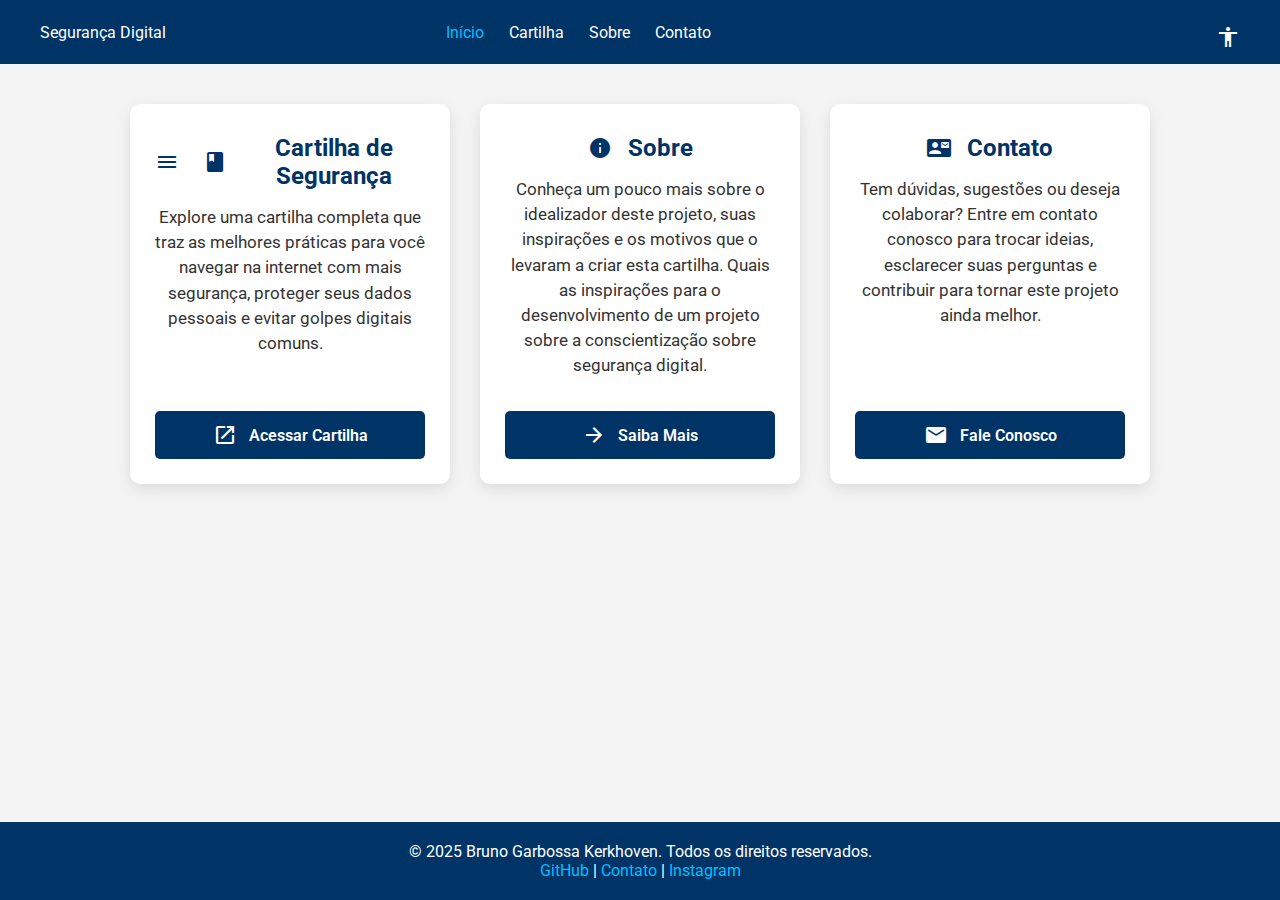
<file: index.html>
<!DOCTYPE html>
<html lang="pt-BR">
<head>
  <meta charset="UTF-8" />
  <meta name="viewport" content="width=device-width, initial-scale=1" />
  <title>Segurança Digital - Página Inicial</title>
  
  <link href="https://fonts.googleapis.com/css2?family=Roboto&display=swap" rel="stylesheet">
  <link href="https://fonts.googleapis.com/icon?family=Material+Icons" rel="stylesheet">
  <link rel="stylesheet" href="css/main.css">
  <link rel="shortcut icon" href="../img/th (1).jpeg" type="image/x-icon">
</head>

<body>

  <!-- Cabeçalho / Menu -->
  <header>
    <nav class="menu">
      <div class="logo">Segurança Digital</div>
      <ul>
        <li><a href="index.html" class="active">Início</a></li>
        <li><a href="./html/main.html">Cartilha</a></li>
        <li><a href="./html/sobre.html">Sobre</a></li>
        <li><a href="./html/contato.html">Contato</a></li>
      </ul>

      <div class="controls">
        <button id="theme-toggle" aria-label="Alternar tema" class="material-icons">dark_mode</button>
        <button id="accessibility-toggle" aria-label="Aumentar fonte" class="material-icons">accessibility</button>
      </div>
    </nav>
  </header>

  <!-- Conteúdo principal -->
  <main>
    <section class="cards-container">
      <!-- Card Cartilha -->
      <div class="card">
        <h2><span class="material-icons" style="vertical-align: middle; margin-right: 8px;">menu_book</span>Cartilha de Segurança</h2>
        <p>Explore uma cartilha completa que traz as melhores práticas para você navegar na internet com mais segurança, proteger seus dados pessoais e evitar golpes digitais comuns.</p>
        <a href="./html/index.html" class="btn"><span class="material-icons" style="vertical-align: middle; margin-right: 6px;">open_in_new</span>Acessar Cartilha</a>
      </div>

      <!-- Card Sobre -->
      <div class="card">
        <h2><span class="material-icons" style="vertical-align: middle; margin-right: 8px;">info</span>Sobre</h2>
        <p>Conheça um pouco mais sobre o idealizador deste projeto, suas inspirações e os motivos que o levaram a criar esta cartilha.
        Quais as inspirações para o desenvolvimento de um projeto sobre a conscientização sobre segurança digital.</p>
        <a href="./html/sobre.html" class="btn"><span class="material-icons" style="vertical-align: middle; margin-right: 6px;">arrow_forward</span>Saiba Mais</a>
      </div>

      <!-- Card Contato -->
      <div class="card">
        <h2><span class="material-icons" style="vertical-align: middle; margin-right: 8px;">contact_mail</span>Contato</h2>
        <p>Tem dúvidas, sugestões ou deseja colaborar? Entre em contato conosco para trocar ideias, esclarecer suas perguntas e contribuir para tornar este projeto ainda melhor.</p>
        <a href="./html/contato.html" class="btn"><span class="material-icons" style="vertical-align: middle; margin-right: 6px;">email</span>Fale Conosco</a>
      </div>
    </section>
  </main>

  <!-- Rodapé -->
  <footer>
    <p>© 2025 Bruno Garbossa Kerkhoven. Todos os direitos reservados.</p>
    <p>
      <a href="https://github.com/Bruno-GK/trabalhoUpfDevWeb" target="_blank">GitHub</a> |
      <a href="/html/contato.html">Contato</a> |
      <a href="https://www.instagram.com/bruno_gk_/" target="_blank">Instagram</a>
    </p>
  </footer>

  <!-- JavaScript -->
  <script src="js/main.js"></script>
</body>
</html>
</file>
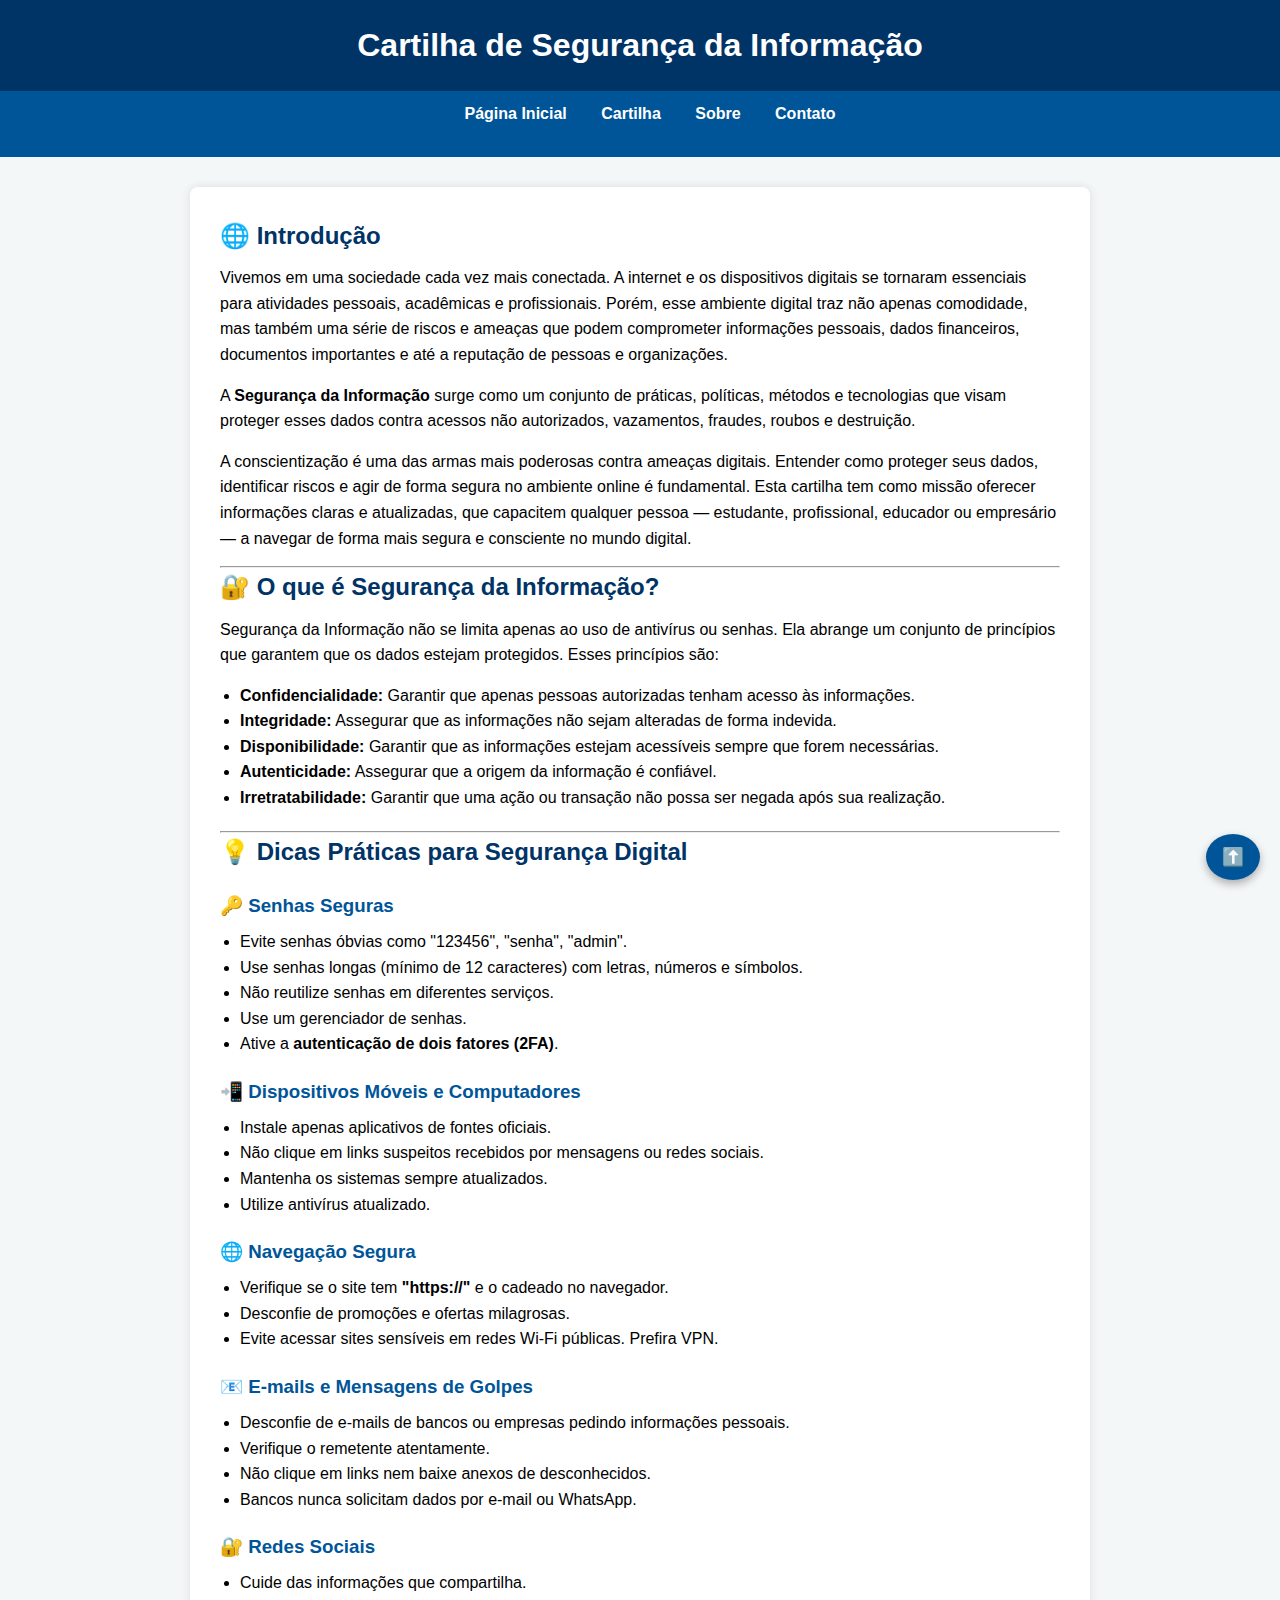
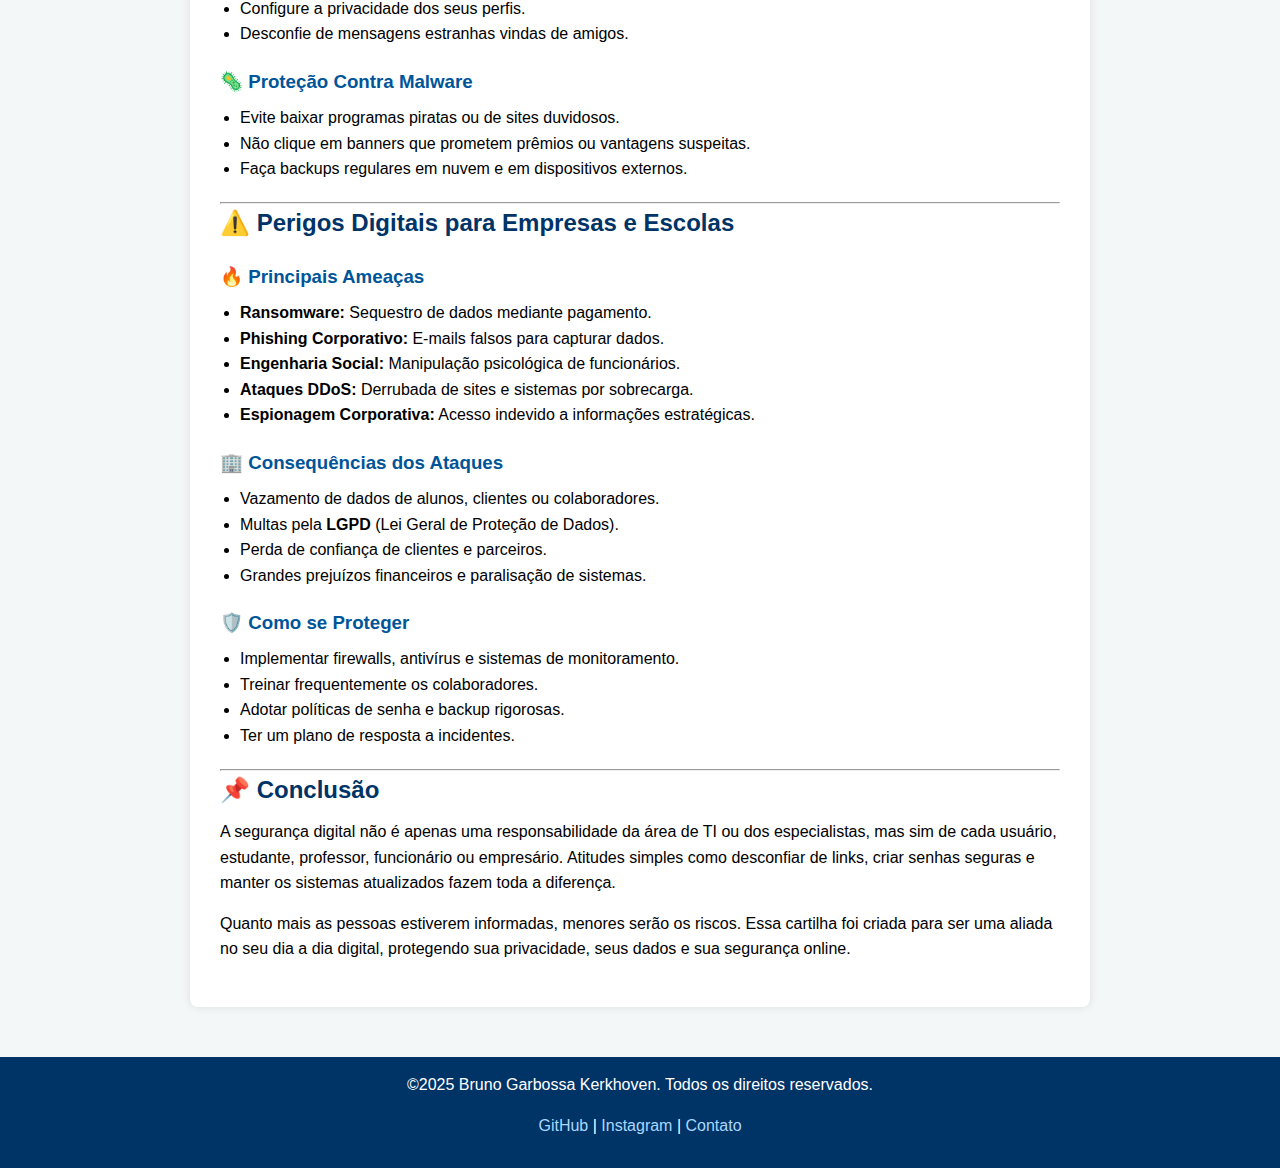
<file: html/index.html>
<!DOCTYPE html>
<html lang="pt-BR">
<head>
    <meta charset="UTF-8">
    <meta name="viewport" content="width=device-width, initial-scale=1.0">
    <title>Cartilha de Segurança da Informação</title>
    <link rel="stylesheet" href="../css/index.css">
    <link rel="shortcut icon" href="../img/th (1).jpeg" type="image/x-icon">
</head>
<body>

    <header class="header">
        <h1>Cartilha de Segurança da Informação</h1>
    </header>

    <nav class="nav-interna">
        <ul>
            <li><a href="../main.html">Página Inicial</a></li>
            <li><a href="index.html">Cartilha</a></li>
            <li><a href="sobre.html">Sobre</a></li>
            <li><a href="contato.html">Contato</a></li>
        </ul>
    </nav>

    <section class="conteudo">

        <h2>🌐 Introdução</h2>
        <p>
            Vivemos em uma sociedade cada vez mais conectada. A internet e os dispositivos digitais se tornaram essenciais para atividades pessoais, acadêmicas e profissionais. Porém, esse ambiente digital traz não apenas comodidade, mas também uma série de riscos e ameaças que podem comprometer informações pessoais, dados financeiros, documentos importantes e até a reputação de pessoas e organizações.
        </p>
        <p>
            A <strong>Segurança da Informação</strong> surge como um conjunto de práticas, políticas, métodos e tecnologias que visam proteger esses dados contra acessos não autorizados, vazamentos, fraudes, roubos e destruição.
        </p>
        <p>
            A conscientização é uma das armas mais poderosas contra ameaças digitais. Entender como proteger seus dados, identificar riscos e agir de forma segura no ambiente online é fundamental. Esta cartilha tem como missão oferecer informações claras e atualizadas, que capacitem qualquer pessoa — estudante, profissional, educador ou empresário — a navegar de forma mais segura e consciente no mundo digital.
        </p>

        <hr>

        <h2>🔐 O que é Segurança da Informação?</h2>
        <p>Segurança da Informação não se limita apenas ao uso de antivírus ou senhas. Ela abrange um conjunto de princípios que garantem que os dados estejam protegidos. Esses princípios são:</p>

        <ul>
            <li><strong>Confidencialidade:</strong> Garantir que apenas pessoas autorizadas tenham acesso às informações.</li>
            <li><strong>Integridade:</strong> Assegurar que as informações não sejam alteradas de forma indevida.</li>
            <li><strong>Disponibilidade:</strong> Garantir que as informações estejam acessíveis sempre que forem necessárias.</li>
            <li><strong>Autenticidade:</strong> Assegurar que a origem da informação é confiável.</li>
            <li><strong>Irretratabilidade:</strong> Garantir que uma ação ou transação não possa ser negada após sua realização.</li>
        </ul>

        <hr>

        <h2>💡 Dicas Práticas para Segurança Digital</h2>

        <h3>🔑 Senhas Seguras</h3>
        <ul>
            <li>Evite senhas óbvias como "123456", "senha", "admin".</li>
            <li>Use senhas longas (mínimo de 12 caracteres) com letras, números e símbolos.</li>
            <li>Não reutilize senhas em diferentes serviços.</li>
            <li>Use um gerenciador de senhas.</li>
            <li>Ative a <strong>autenticação de dois fatores (2FA)</strong>.</li>
        </ul>

        <h3>📲 Dispositivos Móveis e Computadores</h3>
        <ul>
            <li>Instale apenas aplicativos de fontes oficiais.</li>
            <li>Não clique em links suspeitos recebidos por mensagens ou redes sociais.</li>
            <li>Mantenha os sistemas sempre atualizados.</li>
            <li>Utilize antivírus atualizado.</li>
        </ul>

        <h3>🌐 Navegação Segura</h3>
        <ul>
            <li>Verifique se o site tem <strong>"https://"</strong> e o cadeado no navegador.</li>
            <li>Desconfie de promoções e ofertas milagrosas.</li>
            <li>Evite acessar sites sensíveis em redes Wi-Fi públicas. Prefira VPN.</li>
        </ul>

        <h3>📧 E-mails e Mensagens de Golpes</h3>
        <ul>
            <li>Desconfie de e-mails de bancos ou empresas pedindo informações pessoais.</li>
            <li>Verifique o remetente atentamente.</li>
            <li>Não clique em links nem baixe anexos de desconhecidos.</li>
            <li>Bancos nunca solicitam dados por e-mail ou WhatsApp.</li>
        </ul>

        <h3>🔐 Redes Sociais</h3>
        <ul>
            <li>Cuide das informações que compartilha.</li>
            <li>Configure a privacidade dos seus perfis.</li>
            <li>Desconfie de mensagens estranhas vindas de amigos.</li>
        </ul>

        <h3>🦠 Proteção Contra Malware</h3>
        <ul>
            <li>Evite baixar programas piratas ou de sites duvidosos.</li>
            <li>Não clique em banners que prometem prêmios ou vantagens suspeitas.</li>
            <li>Faça backups regulares em nuvem e em dispositivos externos.</li>
        </ul>

        <hr>

        <h2>⚠️ Perigos Digitais para Empresas e Escolas</h2>

        <h3>🔥 Principais Ameaças</h3>
        <ul>
            <li><strong>Ransomware:</strong> Sequestro de dados mediante pagamento.</li>
            <li><strong>Phishing Corporativo:</strong> E-mails falsos para capturar dados.</li>
            <li><strong>Engenharia Social:</strong> Manipulação psicológica de funcionários.</li>
            <li><strong>Ataques DDoS:</strong> Derrubada de sites e sistemas por sobrecarga.</li>
            <li><strong>Espionagem Corporativa:</strong> Acesso indevido a informações estratégicas.</li>
        </ul>

        <h3>🏢 Consequências dos Ataques</h3>
        <ul>
            <li>Vazamento de dados de alunos, clientes ou colaboradores.</li>
            <li>Multas pela <strong>LGPD</strong> (Lei Geral de Proteção de Dados).</li>
            <li>Perda de confiança de clientes e parceiros.</li>
            <li>Grandes prejuízos financeiros e paralisação de sistemas.</li>
        </ul>

        <h3>🛡️ Como se Proteger</h3>
        <ul>
            <li>Implementar firewalls, antivírus e sistemas de monitoramento.</li>
            <li>Treinar frequentemente os colaboradores.</li>
            <li>Adotar políticas de senha e backup rigorosas.</li>
            <li>Ter um plano de resposta a incidentes.</li>
        </ul>

        <hr>

        <h2>📌 Conclusão</h2>
        <p>
            A segurança digital não é apenas uma responsabilidade da área de TI ou dos especialistas, mas sim de cada usuário, estudante, professor, funcionário ou empresário. Atitudes simples como desconfiar de links, criar senhas seguras e manter os sistemas atualizados fazem toda a diferença.
        </p>
        <p>
            Quanto mais as pessoas estiverem informadas, menores serão os riscos. Essa cartilha foi criada para ser uma aliada no seu dia a dia digital, protegendo sua privacidade, seus dados e sua segurança online.
        </p>

    </section>

    <footer class="footer">
        <p>©2025 Bruno Garbossa Kerkhoven. Todos os direitos reservados.</p>
        <p>
            <a href="https://github.com/Bruno-GK/trabalhoUpfDevWeb" target="_blank">GitHub</a> |
            <a href="https://www.instagram.com/bruno_gk_/" target="_blank">Instagram</a> |
            <a href="./contato.html">Contato</a>
        </p>
    </footer>

    <!-- Botão flutuante para voltar ao topo -->
    <button id="btn-topo" onclick="window.scrollTo({top: 0, behavior: 'smooth'})">⬆️</button>

</body>
</html>
</file>
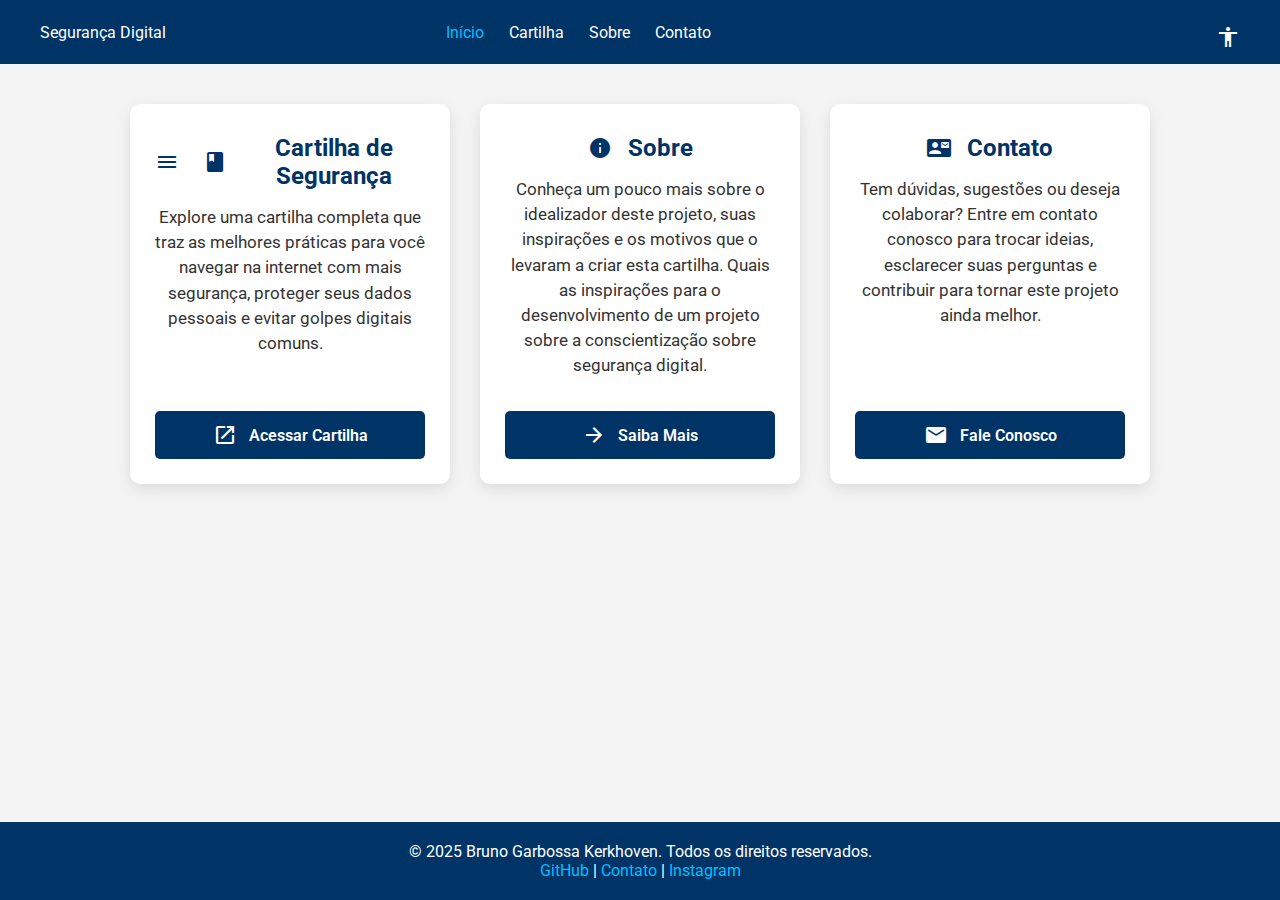
<file: main.html>
<!DOCTYPE html>
<html lang="pt-BR">
<head>
  <meta charset="UTF-8" />
  <meta name="viewport" content="width=device-width, initial-scale=1" />
  <title>Segurança Digital - Página Inicial</title>
  
  <link href="https://fonts.googleapis.com/css2?family=Roboto&display=swap" rel="stylesheet">
  <link href="https://fonts.googleapis.com/icon?family=Material+Icons" rel="stylesheet">
  <link rel="stylesheet" href="css/main.css">
  <link rel="shortcut icon" href="../img/th (1).jpeg" type="image/x-icon">
</head>

<body>

  <!-- Cabeçalho / Menu -->
  <header>
    <nav class="menu">
      <div class="logo">Segurança Digital</div>
      <ul>
        <li><a href="main.html" class="active">Início</a></li>
        <li><a href="./html/index.html">Cartilha</a></li>
        <li><a href="./html/sobre.html">Sobre</a></li>
        <li><a href="./html/contato.html">Contato</a></li>
      </ul>

      <div class="controls">
        <button id="theme-toggle" aria-label="Alternar tema" class="material-icons">dark_mode</button>
        <button id="accessibility-toggle" aria-label="Aumentar fonte" class="material-icons">accessibility</button>
      </div>
    </nav>
  </header>

  <!-- Conteúdo principal -->
  <main>
    <section class="cards-container">
      <!-- Card Cartilha -->
      <div class="card">
        <h2><span class="material-icons" style="vertical-align: middle; margin-right: 8px;">menu_book</span>Cartilha de Segurança</h2>
        <p>Explore uma cartilha completa que traz as melhores práticas para você navegar na internet com mais segurança, proteger seus dados pessoais e evitar golpes digitais comuns.</p>
        <a href="./html/index.html" class="btn"><span class="material-icons" style="vertical-align: middle; margin-right: 6px;">open_in_new</span>Acessar Cartilha</a>
      </div>

      <!-- Card Sobre -->
      <div class="card">
        <h2><span class="material-icons" style="vertical-align: middle; margin-right: 8px;">info</span>Sobre</h2>
        <p>Conheça um pouco mais sobre o idealizador deste projeto, suas inspirações e os motivos que o levaram a criar esta cartilha.
        Quais as inspirações para o desenvolvimento de um projeto sobre a conscientização sobre segurança digital.</p>
        <a href="./html/sobre.html" class="btn"><span class="material-icons" style="vertical-align: middle; margin-right: 6px;">arrow_forward</span>Saiba Mais</a>
      </div>

      <!-- Card Contato -->
      <div class="card">
        <h2><span class="material-icons" style="vertical-align: middle; margin-right: 8px;">contact_mail</span>Contato</h2>
        <p>Tem dúvidas, sugestões ou deseja colaborar? Entre em contato conosco para trocar ideias, esclarecer suas perguntas e contribuir para tornar este projeto ainda melhor.</p>
        <a href="./html/contato.html" class="btn"><span class="material-icons" style="vertical-align: middle; margin-right: 6px;">email</span>Fale Conosco</a>
      </div>
    </section>
  </main>

  <!-- Rodapé -->
  <footer>
    <p>© 2025 Bruno Garbossa Kerkhoven. Todos os direitos reservados.</p>
    <p>
      <a href="https://github.com/Bruno-GK/trabalhoUpfDevWeb" target="_blank">GitHub</a> |
      <a href="/html/contato.html">Contato</a> |
      <a href="https://www.instagram.com/bruno_gk_/" target="_blank">Instagram</a>
    </p>
  </footer>

  <!-- JavaScript -->
  <script src="js/main.js"></script>
</body>
</html>
</file>
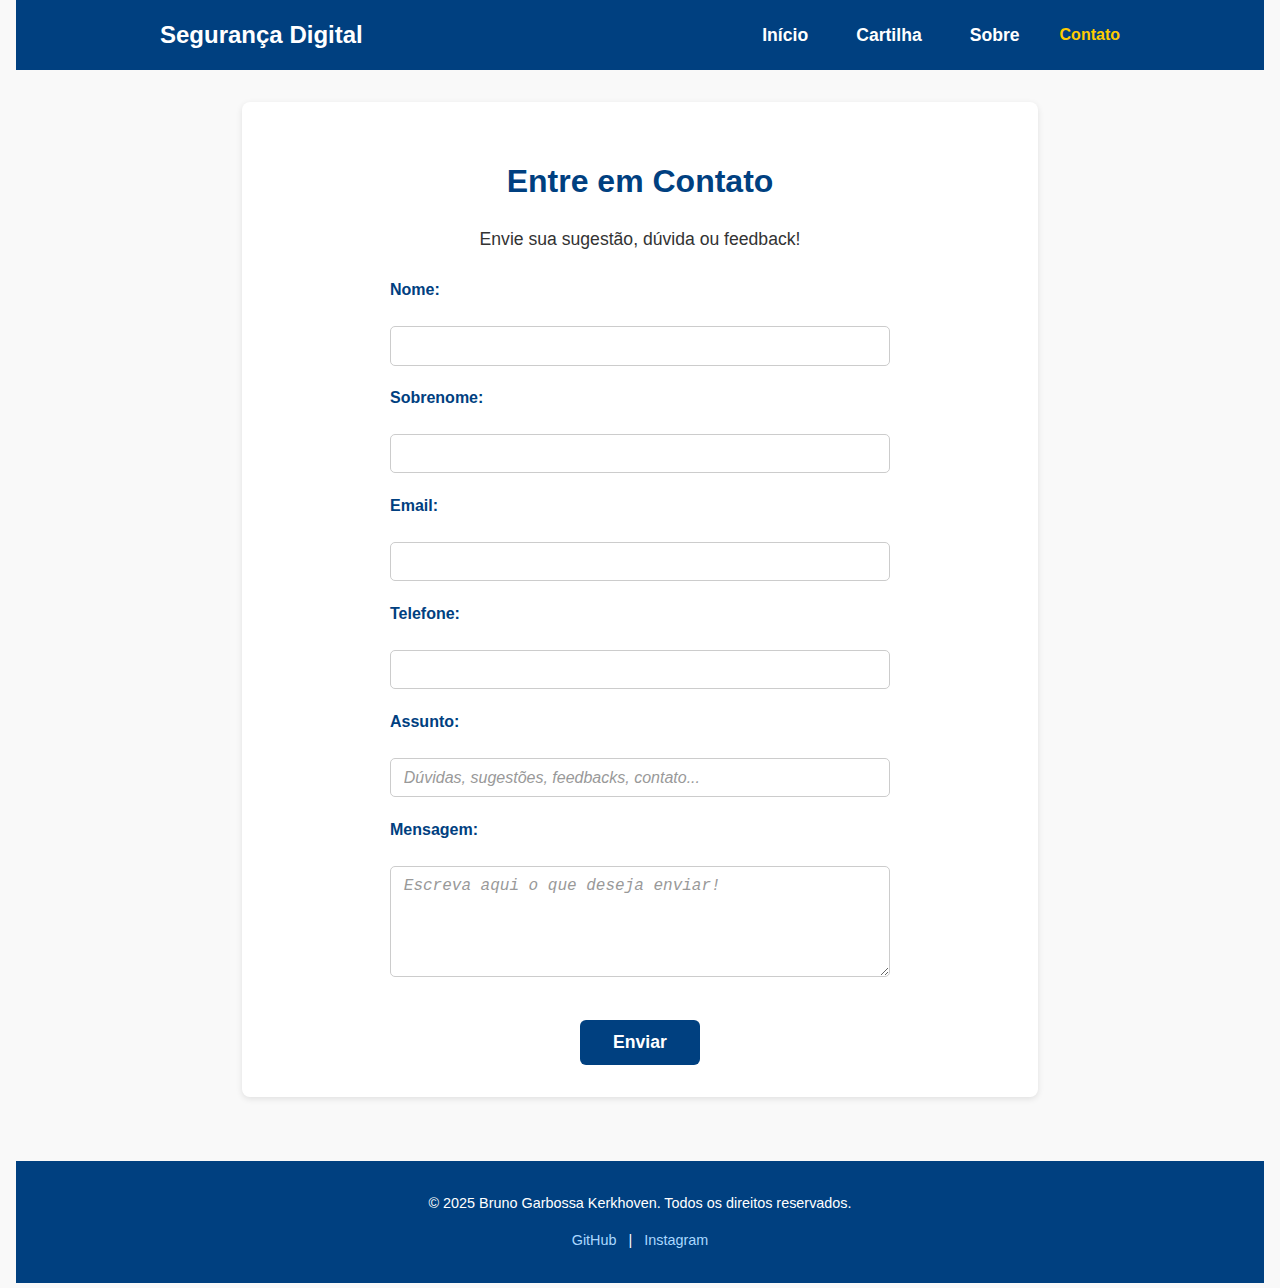
<file: html/contato.html>
<!DOCTYPE html>
<html lang="pt-BR">
<head>
    <meta charset="UTF-8"/>
    <meta name="viewport" content="width=device-width, initial-scale=1.0"/>
    <link rel="stylesheet" href="../css/contato.css">
    <link rel="shortcut icon" href="../img/th (1).jpeg" type="image/x-icon">
    <title>Cartilha de Segurança - Contato</title>
</head>

<body>
    <!-- Menu de navegação -->
    <header>
        <nav class="menu">
            <div class="logo">Segurança Digital</div>
            <ul>
                <li><a href="../index.html">Início</a></li>
                <li><a href="../html/main.html">Cartilha</a></li>
                <li><a href="../html/sobre.html">Sobre</a></li>
                <li class="ativo">Contato</li>
            </ul>
        </nav>
    </header>

    <!-- Conteúdo principal -->
    <main class="container">
        <section class="formulario">
            <h1>Entre em Contato</h1>
            <p>Envie sua sugestão, dúvida ou feedback!</p>

            <form action="#" method="post" onsubmit="alert('Página em construção'); return false;">
                <label for="nome">Nome:</label>
                <input type="text" id="nome" name="nome">

                <label for="sobrenome">Sobrenome:</label>
                <input type="text" id="sobrenome" name="sobrenome">

                <label for="email">Email:</label>
                <input type="email" id="email" name="email">

                <label for="telefone">Telefone:</label>
                <input type="tel" id="telefone" name="telefone">

                <label for="assunto">Assunto:</label>
                <input type="text" id="assunto" name="assunto" placeholder="Dúvidas, sugestões, feedbacks, contato...">

                <label for="mensagem">Mensagem:</label>
                <textarea id="mensagem" name="mensagem" rows="5" placeholder="Escreva aqui o que deseja enviar!"></textarea>

                <button type="submit">Enviar</button>
            </form>
        </section>
    </main>

    <!-- Rodapé -->
    <footer>
        <p>&copy; 2025 Bruno Garbossa Kerkhoven. Todos os direitos reservados.</p>
        <p>
            <a href="https://github.com/Bruno-GK/trabalhoUpfDevWeb" target="_blank">GitHub</a> |
            <a href="https://www.instagram.com/bruno_gk_/" target="_blank">Instagram</a>
        </p>
    </footer>
</body>
</html>
</file>
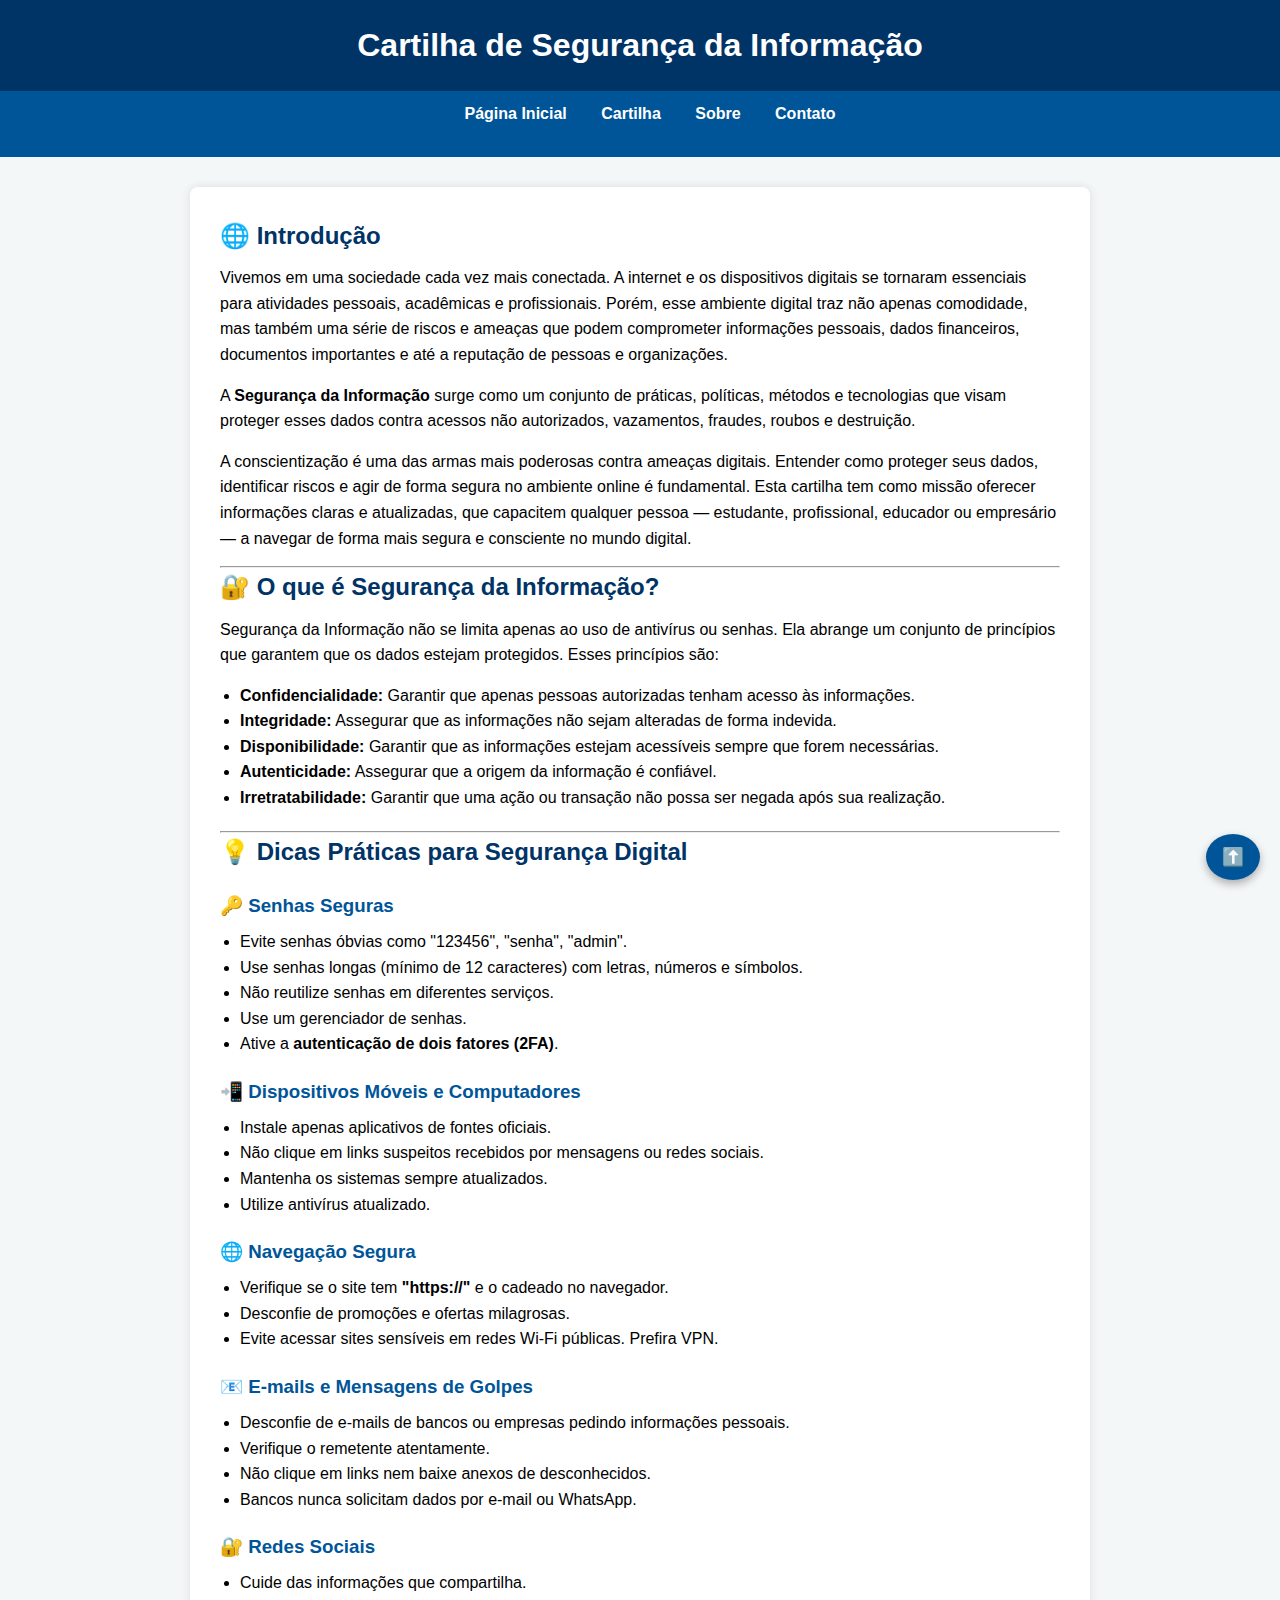
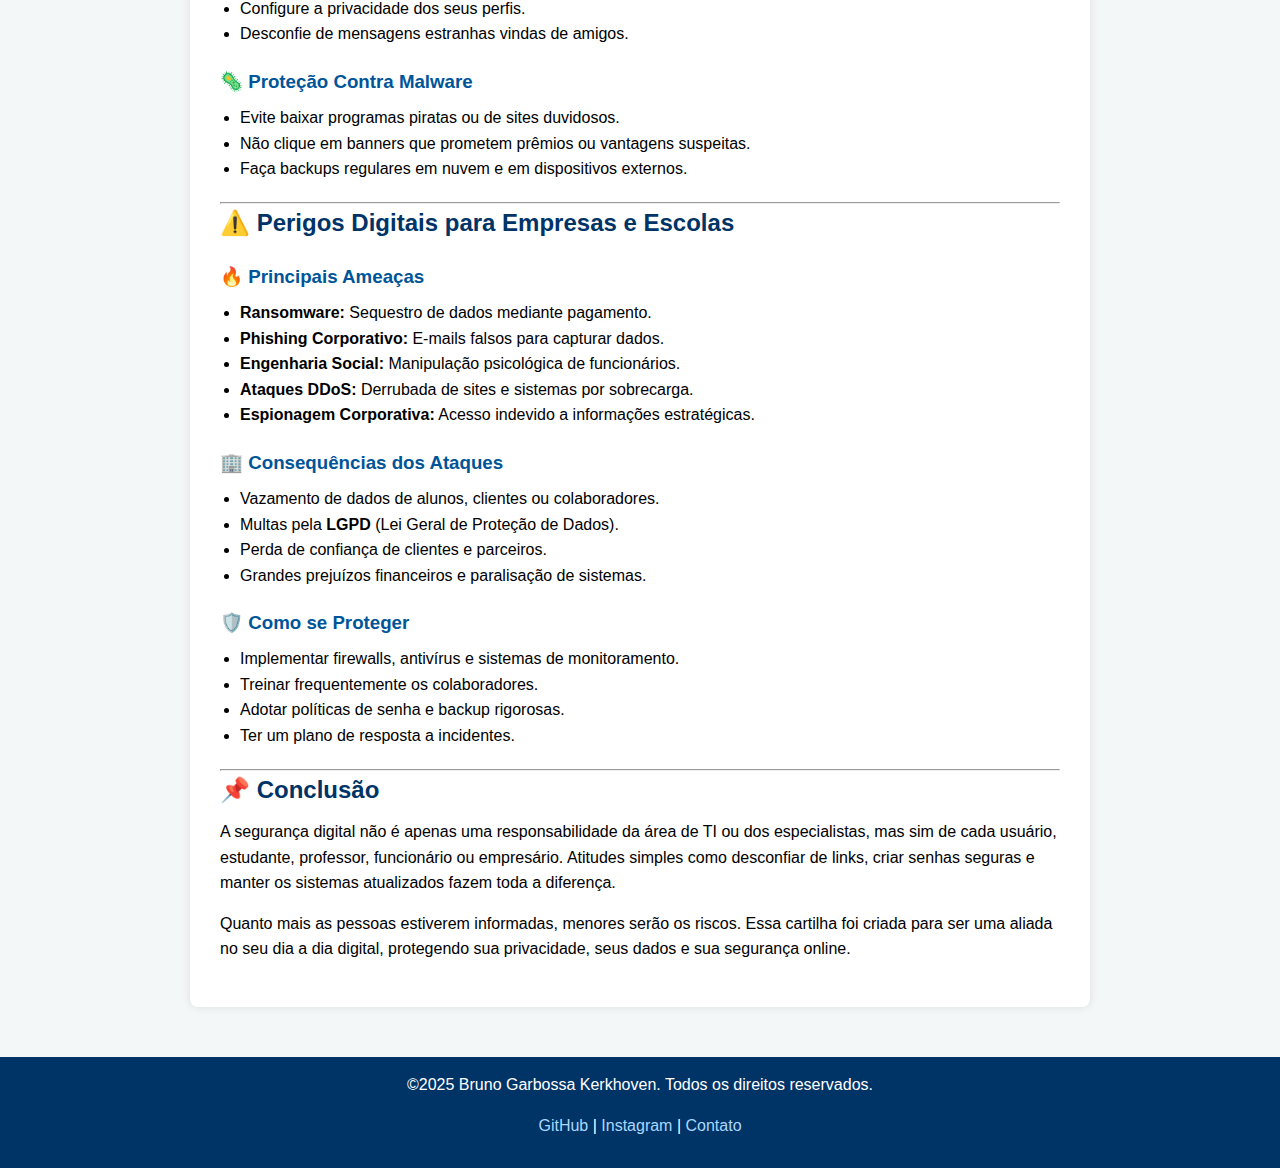
<file: html/main.html>
<!DOCTYPE html>
<html lang="pt-BR">
<head>
    <meta charset="UTF-8">
    <meta name="viewport" content="width=device-width, initial-scale=1.0">
    <title>Cartilha de Segurança da Informação</title>
    <link rel="stylesheet" href="../css/index.css">
    <link rel="shortcut icon" href="../img/th (1).jpeg" type="image/x-icon">
</head>
<body>

    <header class="header">
        <h1>Cartilha de Segurança da Informação</h1>
    </header>

    <nav class="nav-interna">
        <ul>
            <li><a href="../index.html">Página Inicial</a></li>
            <li><a href="main.html">Cartilha</a></li>
            <li><a href="sobre.html">Sobre</a></li>
            <li><a href="contato.html">Contato</a></li>
        </ul>
    </nav>

    <section class="conteudo">

        <h2>🌐 Introdução</h2>
        <p>
            Vivemos em uma sociedade cada vez mais conectada. A internet e os dispositivos digitais se tornaram essenciais para atividades pessoais, acadêmicas e profissionais. Porém, esse ambiente digital traz não apenas comodidade, mas também uma série de riscos e ameaças que podem comprometer informações pessoais, dados financeiros, documentos importantes e até a reputação de pessoas e organizações.
        </p>
        <p>
            A <strong>Segurança da Informação</strong> surge como um conjunto de práticas, políticas, métodos e tecnologias que visam proteger esses dados contra acessos não autorizados, vazamentos, fraudes, roubos e destruição.
        </p>
        <p>
            A conscientização é uma das armas mais poderosas contra ameaças digitais. Entender como proteger seus dados, identificar riscos e agir de forma segura no ambiente online é fundamental. Esta cartilha tem como missão oferecer informações claras e atualizadas, que capacitem qualquer pessoa — estudante, profissional, educador ou empresário — a navegar de forma mais segura e consciente no mundo digital.
        </p>

        <hr>

        <h2>🔐 O que é Segurança da Informação?</h2>
        <p>Segurança da Informação não se limita apenas ao uso de antivírus ou senhas. Ela abrange um conjunto de princípios que garantem que os dados estejam protegidos. Esses princípios são:</p>

        <ul>
            <li><strong>Confidencialidade:</strong> Garantir que apenas pessoas autorizadas tenham acesso às informações.</li>
            <li><strong>Integridade:</strong> Assegurar que as informações não sejam alteradas de forma indevida.</li>
            <li><strong>Disponibilidade:</strong> Garantir que as informações estejam acessíveis sempre que forem necessárias.</li>
            <li><strong>Autenticidade:</strong> Assegurar que a origem da informação é confiável.</li>
            <li><strong>Irretratabilidade:</strong> Garantir que uma ação ou transação não possa ser negada após sua realização.</li>
        </ul>

        <hr>

        <h2>💡 Dicas Práticas para Segurança Digital</h2>

        <h3>🔑 Senhas Seguras</h3>
        <ul>
            <li>Evite senhas óbvias como "123456", "senha", "admin".</li>
            <li>Use senhas longas (mínimo de 12 caracteres) com letras, números e símbolos.</li>
            <li>Não reutilize senhas em diferentes serviços.</li>
            <li>Use um gerenciador de senhas.</li>
            <li>Ative a <strong>autenticação de dois fatores (2FA)</strong>.</li>
        </ul>

        <h3>📲 Dispositivos Móveis e Computadores</h3>
        <ul>
            <li>Instale apenas aplicativos de fontes oficiais.</li>
            <li>Não clique em links suspeitos recebidos por mensagens ou redes sociais.</li>
            <li>Mantenha os sistemas sempre atualizados.</li>
            <li>Utilize antivírus atualizado.</li>
        </ul>

        <h3>🌐 Navegação Segura</h3>
        <ul>
            <li>Verifique se o site tem <strong>"https://"</strong> e o cadeado no navegador.</li>
            <li>Desconfie de promoções e ofertas milagrosas.</li>
            <li>Evite acessar sites sensíveis em redes Wi-Fi públicas. Prefira VPN.</li>
        </ul>

        <h3>📧 E-mails e Mensagens de Golpes</h3>
        <ul>
            <li>Desconfie de e-mails de bancos ou empresas pedindo informações pessoais.</li>
            <li>Verifique o remetente atentamente.</li>
            <li>Não clique em links nem baixe anexos de desconhecidos.</li>
            <li>Bancos nunca solicitam dados por e-mail ou WhatsApp.</li>
        </ul>

        <h3>🔐 Redes Sociais</h3>
        <ul>
            <li>Cuide das informações que compartilha.</li>
            <li>Configure a privacidade dos seus perfis.</li>
            <li>Desconfie de mensagens estranhas vindas de amigos.</li>
        </ul>

        <h3>🦠 Proteção Contra Malware</h3>
        <ul>
            <li>Evite baixar programas piratas ou de sites duvidosos.</li>
            <li>Não clique em banners que prometem prêmios ou vantagens suspeitas.</li>
            <li>Faça backups regulares em nuvem e em dispositivos externos.</li>
        </ul>

        <hr>

        <h2>⚠️ Perigos Digitais para Empresas e Escolas</h2>

        <h3>🔥 Principais Ameaças</h3>
        <ul>
            <li><strong>Ransomware:</strong> Sequestro de dados mediante pagamento.</li>
            <li><strong>Phishing Corporativo:</strong> E-mails falsos para capturar dados.</li>
            <li><strong>Engenharia Social:</strong> Manipulação psicológica de funcionários.</li>
            <li><strong>Ataques DDoS:</strong> Derrubada de sites e sistemas por sobrecarga.</li>
            <li><strong>Espionagem Corporativa:</strong> Acesso indevido a informações estratégicas.</li>
        </ul>

        <h3>🏢 Consequências dos Ataques</h3>
        <ul>
            <li>Vazamento de dados de alunos, clientes ou colaboradores.</li>
            <li>Multas pela <strong>LGPD</strong> (Lei Geral de Proteção de Dados).</li>
            <li>Perda de confiança de clientes e parceiros.</li>
            <li>Grandes prejuízos financeiros e paralisação de sistemas.</li>
        </ul>

        <h3>🛡️ Como se Proteger</h3>
        <ul>
            <li>Implementar firewalls, antivírus e sistemas de monitoramento.</li>
            <li>Treinar frequentemente os colaboradores.</li>
            <li>Adotar políticas de senha e backup rigorosas.</li>
            <li>Ter um plano de resposta a incidentes.</li>
        </ul>

        <hr>

        <h2>📌 Conclusão</h2>
        <p>
            A segurança digital não é apenas uma responsabilidade da área de TI ou dos especialistas, mas sim de cada usuário, estudante, professor, funcionário ou empresário. Atitudes simples como desconfiar de links, criar senhas seguras e manter os sistemas atualizados fazem toda a diferença.
        </p>
        <p>
            Quanto mais as pessoas estiverem informadas, menores serão os riscos. Essa cartilha foi criada para ser uma aliada no seu dia a dia digital, protegendo sua privacidade, seus dados e sua segurança online.
        </p>

    </section>

    <footer class="footer">
        <p>©2025 Bruno Garbossa Kerkhoven. Todos os direitos reservados.</p>
        <p>
            <a href="https://github.com/Bruno-GK/trabalhoUpfDevWeb" target="_blank">GitHub</a> |
            <a href="https://www.instagram.com/bruno_gk_/" target="_blank">Instagram</a> |
            <a href="./contato.html">Contato</a>
        </p>
    </footer>

    <!-- Botão flutuante para voltar ao topo -->
    <button id="btn-topo" onclick="window.scrollTo({top: 0, behavior: 'smooth'})">⬆️</button>

</body>
</html>
</file>
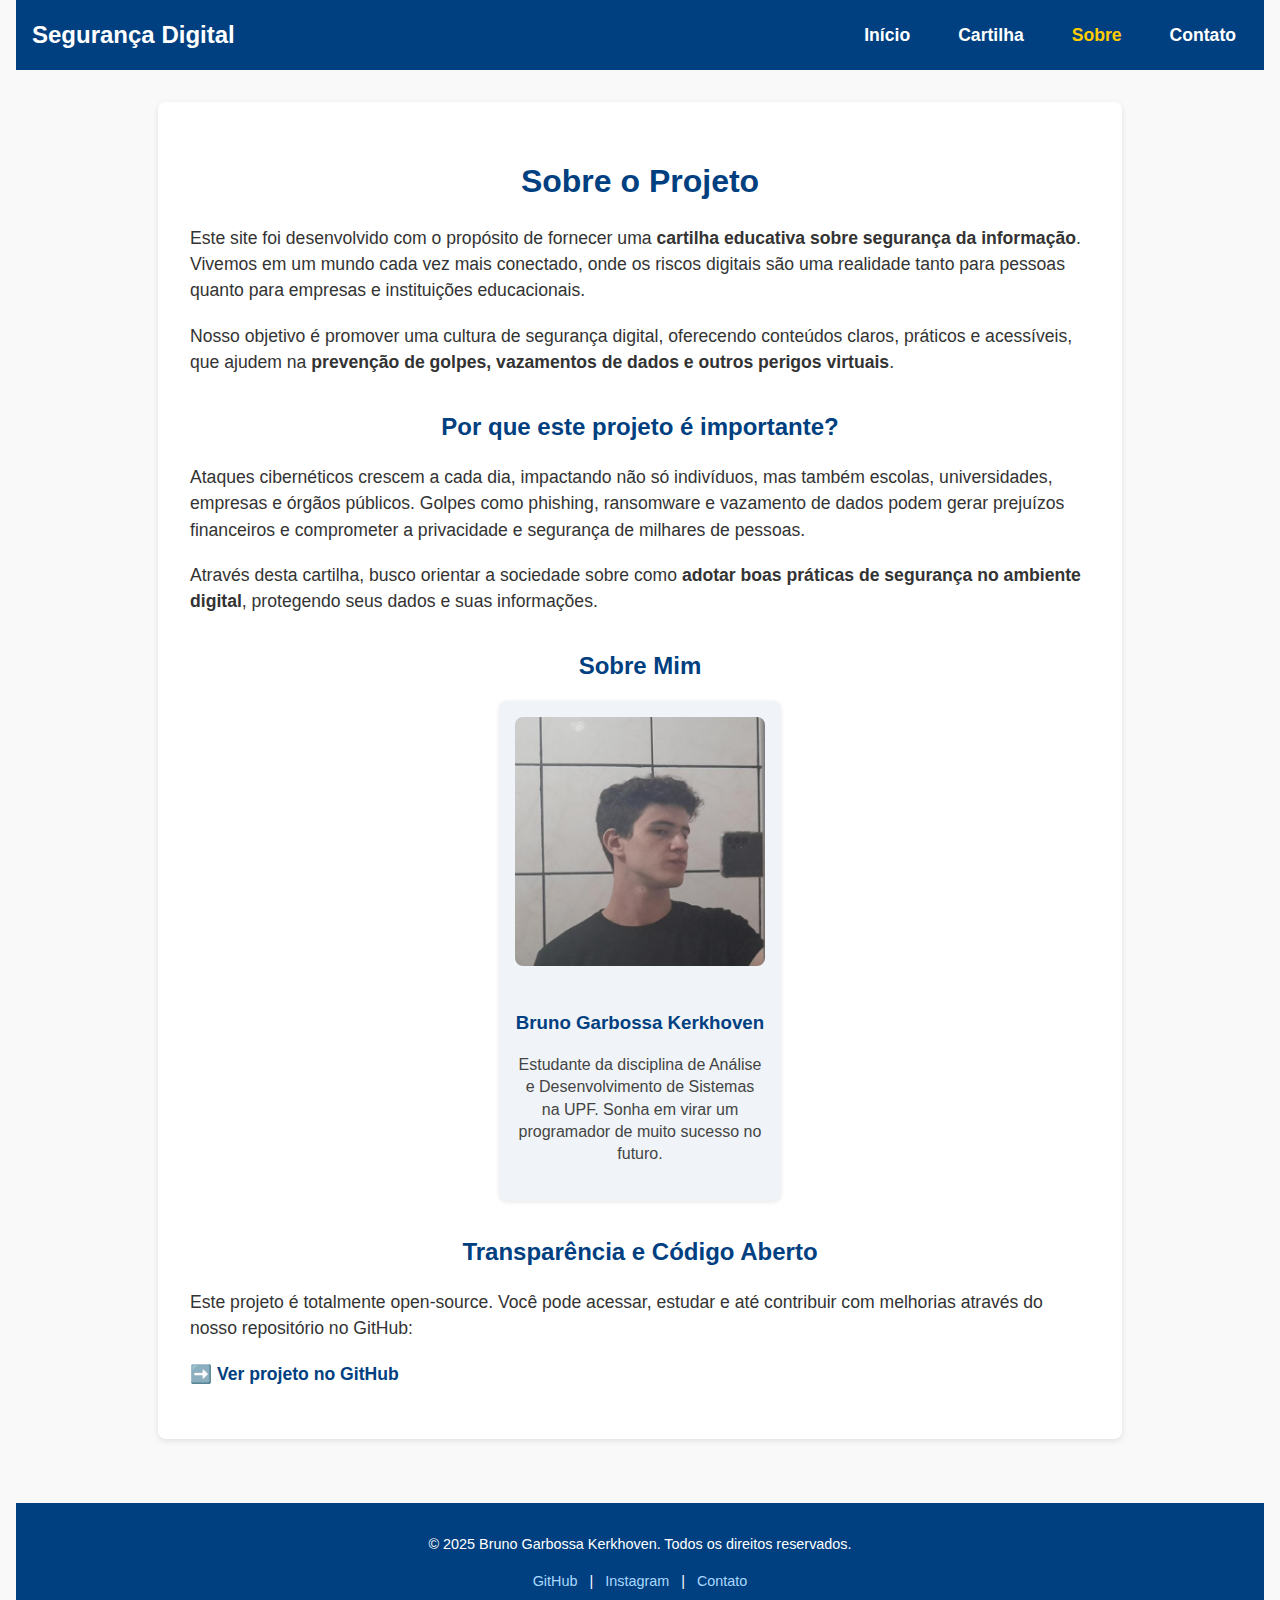
<file: html/sobre.html>
<!DOCTYPE html>
<html lang="pt-BR">
<head>
    <meta charset="UTF-8"/>
    <meta name="viewport" content="width=device-width, initial-scale=1.0"/>
    <link rel="stylesheet" href="../css/sobre.css">
    <link rel="shortcut icon" href="../img/th (1).jpeg" type="image/x-icon">
    <title>Cartilha de Segurança - Sobre</title>
</head>

<body>
    <!-- Cabeçalho -->
    <header>
        <nav class="menu">
            <div class="logo">Segurança Digital</div>
            <ul>
                <li><a href="../index.html">Início</a></li>
                <li><a href="../html/main.html">Cartilha</a></li>
                <li class="ativo"><a href="../html/sobre.html">Sobre</a></li>
                <li><a href="../html/contato.html">Contato</a></li>
            </ul>
        </nav>
    </header>

    <!-- Conteúdo -->
    <main class="container">
        <section class="sobre">
            <h1>Sobre o Projeto</h1>
            <p>
                Este site foi desenvolvido com o propósito de fornecer uma <strong>cartilha educativa sobre segurança da informação</strong>. Vivemos em um mundo cada vez mais conectado, onde os riscos digitais são uma realidade tanto para pessoas quanto para empresas e instituições educacionais.
            </p>
            <p>
                Nosso objetivo é promover uma cultura de segurança digital, oferecendo conteúdos claros, práticos e acessíveis, que ajudem na <strong>prevenção de golpes, vazamentos de dados e outros perigos virtuais</strong>.
            </p>

            <h2>Por que este projeto é importante?</h2>
            <p>
                Ataques cibernéticos crescem a cada dia, impactando não só indivíduos, mas também escolas, universidades, empresas e órgãos públicos. Golpes como phishing, ransomware e vazamento de dados podem gerar prejuízos financeiros e comprometer a privacidade e segurança de milhares de pessoas.
            </p>
            <p>
                Através desta cartilha, busco orientar a sociedade sobre como <strong>adotar boas práticas de segurança no ambiente digital</strong>, protegendo seus dados e suas informações.
            </p>

            <h2>Sobre Mim</h2>
            <div class="cards">
                <div class="card">
                    <img src="../img/foto-perfil.jpeg" alt="Bruno Garbossa">
                    <h3>Bruno Garbossa Kerkhoven</h3>
                    <p>
                      Estudante da disciplina de Análise e Desenvolvimento de Sistemas na UPF. Sonha em virar um programador de muito sucesso no futuro.
                    </p>
                </div>
                <!-- Caso tenha mais integrantes, adicione aqui -->
            </div>

            <h2>Transparência e Código Aberto</h2>
            <p>
                Este projeto é totalmente open-source. Você pode acessar, estudar e até contribuir com melhorias através do nosso repositório no GitHub:
            </p>
            <p class="repositorio">
                <a href="https://github.com/Bruno-GK/trabalhoUpfDevWeb" target="_blank">➡️ Ver projeto no GitHub</a>
            </p>
        </section>
    </main>

    <!-- Rodapé -->
    <footer>
        <p>&copy; 2025 Bruno Garbossa Kerkhoven. Todos os direitos reservados.</p>
        <p>
            <a href="https://github.com/Bruno-GK/trabalhoUpfDevWeb" target="_blank">GitHub</a> |
            <a href="https://www.instagram.com/bruno_gk_/" target="_blank">Instagram</a> |
            <a href="./contato.html">Contato</a>
        </p>
    </footer>
</body>
</html>
</file>
<file: css/main.css>
/* Reset básico */
* {
  margin: 0;
  padding: 0;
  box-sizing: border-box;
}

:root {
  --bg-color: #f4f4f4;
  --text-color: #333;
  --header-footer-bg: #003366;
  --card-bg: white;
  --accent-color: #00bfff;
  --link-hover: #0055aa;
  --card-title: #003366;
  --font-size: 16px;
  --btn-bg: var(--header-footer-bg);
  --btn-color: white;
}

body {
  font-family: 'Roboto', sans-serif;
  min-height: 100vh;
  display: flex;
  flex-direction: column;
  background-color: var(--bg-color);
  color: var(--text-color);
  font-size: var(--font-size);
  transition: background-color 0.3s, color 0.3s;
}

/* ---------- MENU ---------- */
header {
  background-color: var(--header-footer-bg);
  color: white;
}

.menu {
  display: flex;
  justify-content: space-between;
  align-items: center;
  padding: 15px 40px;
  flex-wrap: wrap;
}

.menu ul {
  list-style: none;
  display: flex;
  gap: 25px;
}

.menu ul li a {
  color: white;
  text-decoration: none;
  transition: color 0.3s;
}

.menu ul li a:hover,
.menu ul li a.active {
  color: var(--accent-color);
}

.controls {
  display: flex;
  gap: 10px;
  margin-top: 10px;
}

.controls button {
  background: none;
  border: none;
  color: white;
  cursor: pointer;
  font-size: 1.5rem;
}

/* ---------- MAIN ---------- */
main {
  flex: 1;
  padding: 40px 20px;
  background-color: var(--bg-color);
}

.cards-container {
  display: flex;
  justify-content: center;
  gap: 30px;
  flex-wrap: wrap;
}

/* Ajustes nos cards para mais altura e espaço */
.card {
  background-color: var(--card-bg);
  border-radius: 10px;
  box-shadow: 0 5px 15px rgba(0,0,0,0.1);
  width: 320px;
  min-height: 380px;
  text-align: center;
  padding: 30px 25px 25px;
  transition: transform 0.3s, box-shadow 0.3s, background-color 0.3s;
  display: flex;
  flex-direction: column;
  justify-content: space-between;
}

.card:hover {
  transform: translateY(-8px);
  box-shadow: 0 8px 20px rgba(0,0,0,0.15);
}

.card img {
  width: 110px;
  height: 110px;
  margin-bottom: 20px;
  align-self: center;
}


.card h2 {
  margin-bottom: 15px;
  color: var(--card-title);
  font-size: 1.5rem;
  display: flex;
  align-items: center;
  justify-content: center;
  gap: 8px;
}

.card p {
  color: var(--text-color);
  margin-bottom: 25px;
  font-size: 1.05rem;
  line-height: 1.5;
  flex-grow: 1;
}

/* Botões */
.btn {
  display: inline-flex;
  align-items: center;
  justify-content: center;
  gap: 6px;
  padding: 12px 22px;
  background-color: var(--btn-bg);
  color: var(--btn-color);
  border-radius: 5px;
  text-decoration: none;
  font-weight: 600;
  font-size: 1rem;
  transition: background-color 0.3s;
}

.btn:hover {
  background-color: var(--link-hover);
}

/* ---------- FOOTER ---------- */
footer {
  background-color: var(--header-footer-bg);
  color: white;
  text-align: center;
  padding: 20px;
}

footer a {
  color: var(--accent-color);
  text-decoration: none;
}

footer a:hover {
  text-decoration: underline;
}

/* ---------- DARK MODE ---------- */
body.dark-mode {
  --bg-color: #121212;
  --text-color: #e0e0e0;
  --header-footer-bg: #1f1f1f;
  --card-bg: #1e1e1e;
  --accent-color: #00bfff;
  --link-hover: #3399ff;
  --card-title: #00bfff;
  --btn-bg: #FFD700;
  --btn-color: #121212;
}

/* ---------- RESPONSIVO ---------- */
@media (max-width: 768px) {
  .menu {
    flex-direction: column;
    align-items: flex-start;
  }

  .menu ul {
    flex-direction: column;
    gap: 10px;
    margin-top: 10px;
  }

  .cards-container {
    flex-direction: column;
    align-items: center;
  }
}

@media (max-width: 480px) {
  .menu {
    padding: 15px 20px;
  }

  .card {
    width: 90%;
  }

  .controls {
    align-self: center;
    margin-top: 10px;
  }
}

/* Acessibilidade: fonte maior */
body.large-font {
  font-size: 18px;
}

body.large-font .card h2 {
  font-size: 1.6rem; /* maior que o padrão */
}

body.large-font .card p {
  font-size: 1.1rem; /* aumentar texto do parágrafo */
  line-height: 1.6;
}
</file>
<file: css/index.css>
/* Reset básico */
* {
    margin: 0;
    padding: 0;
    box-sizing: border-box;
}

/* Corpo */
body {
    font-family: Arial, sans-serif;
    background-color: #f4f7f8;
    line-height: 1.6;
}

/* Cabeçalho */
.header {
    background-color: #003366;
    color: white;
    padding: 20px;
    text-align: center;
}
.header h1 {
    margin: 0;
}

/* Navegação Interna */
.nav-interna {
    background-color: #005599;
    padding: 10px 0;
    text-align: center;
}
.nav-interna ul {
    list-style: none;
}
.nav-interna ul li {
    display: inline;
    margin: 0 15px;
}
.nav-interna ul li a {
    color: white;
    text-decoration: none;
    font-weight: bold;
}
.nav-interna ul li a:hover {
    text-decoration: underline;
}

/* Conteúdo */
.conteudo {
    max-width: 900px;
    margin: 30px auto;
    background-color: white;
    padding: 30px;
    border-radius: 8px;
    box-shadow: 0 0 10px rgba(0,0,0,0.1);
}
h2 {
    color: #003366;
    margin-bottom: 10px;
}
h3 {
    color: #005599;
    margin-top: 20px;
    margin-bottom: 8px;
}
ul {
    margin-left: 20px;
    margin-bottom: 20px;
}
p {
    margin-bottom: 15px;
}

/* Rodapé */
.footer {
    background-color: #003366;
    color: white;
    text-align: center;
    padding: 15px;
    margin-top: 50px;
}
.footer a {
    color: #aad8ff;
    text-decoration: none;
}
.footer a:hover {
    text-decoration: underline;
}

/* Botão flutuante para voltar ao topo */
#btn-topo {
    position: fixed;
    bottom: 20px;
    right: 20px;
    background-color: #005599;
    color: white;
    border: none;
    padding: 12px 16px;
    border-radius: 50%;
    cursor: pointer;
    font-size: 18px;
    box-shadow: 0 4px 8px rgba(0,0,0,0.3);
    transition: background-color 0.3s;
}
#btn-topo:hover {
    background-color: #0077cc;
}

/* Responsivo */
@media (max-width: 600px) {
    .nav-interna ul li {
        display: block;
        margin: 10px 0;
    }
    #btn-topo {
        padding: 10px 14px;
        font-size: 16px;
    }
}
</file>
<file: css/contato.css>
/* Reset básico e fontes */
body {
  font-family: 'Segoe UI', Tahoma, Geneva, Verdana, sans-serif;
  background-color: #f9f9f9;
  color: #222;
  line-height: 1.6;
  margin: 0;
  padding: 0 1rem;
}

/* Header ocupa 100% largura */
header {
  width: 100%;
  background-color: #004080;
  user-select: none;
}

/* Menu dentro do header */
.menu {
  max-width: 960px; /* Limita a largura do menu */
  margin: 0 auto;
  display: flex;
  align-items: center;
  justify-content: space-between; /* Logo à esquerda, menu à direita */
  padding: 1rem;
  flex-wrap: wrap;
  color: white;
}

/* Logo alinhada à esquerda */
.menu .logo {
  font-weight: 700;
  font-size: 1.5rem;
  color: white;
}

/* Lista do menu */
.menu ul {
  list-style: none;
  padding: 0;
  margin: 0;
  display: flex;
  gap: 2rem;
  align-items: center;
}

/* Itens do menu */
.menu ul li {
  display: flex;
  align-items: center;
}

/* Links do menu */
.menu ul li a {
  color: white;
  text-decoration: none;
  font-weight: 600;
  transition: color 0.3s ease;
  font-size: 1.1rem;
  padding: 0.25rem 0.5rem;
}

/* Item ativo (sem link) */
.menu ul li.ativo {
  color: #ffcc00;
  font-weight: 700;
  cursor: default;
}

/* Hover nos links */
.menu ul li a:hover {
  color: #ffcc00;
  font-weight: 700;
  cursor: pointer;
}

/* Container principal */
.container {
  max-width: 700px;
  margin: 2rem auto 4rem;
  background: white;
  padding: 2rem 3rem;
  border-radius: 8px;
  box-shadow: 0 2px 6px rgba(0,0,0,0.1);
  display: flex;
  flex-direction: column;
  align-items: center; /* Centraliza o conteúdo */
}

/* Seção formulário */
.formulario {
  width: 100%;
}

.formulario h1 {
  color: #004080;
  font-weight: 700;
  margin-bottom: 0.5rem;
  text-align: center;
}

.formulario p {
  font-size: 1.1rem;
  color: #333;
  margin-bottom: 1.5rem;
  text-align: center;
}

/* Formulário com inputs e labels empilhados */
form {
  display: flex;
  flex-direction: column;
  gap: 1.2rem;
  width: 100%;
  max-width: 500px; /* controla a largura do formulário */
  margin: 0 auto;
}

/* Labels acima dos inputs */
form label {
  font-weight: 600;
  color: #004080;
  margin-bottom: 0.3rem;
  display: block;
}

/* Inputs e textarea */
form input[type="text"],
form input[type="email"],
form input[type="tel"],
form textarea {
  padding: 0.6rem 0.8rem;
  border: 1.5px solid #ccc;
  border-radius: 5px;
  font-size: 1rem;
  transition: border-color 0.3s ease;
  resize: vertical;
  width: 100%;
  box-sizing: border-box;
}

/* Foco nos campos */
form input[type="text"]:focus,
form input[type="email"]:focus,
form input[type="tel"]:focus,
form textarea:focus {
  outline: none;
  border-color: #004080;
  box-shadow: 0 0 5px rgba(0, 64, 128, 0.5);
}

/* Placeholder */
form input::placeholder,
form textarea::placeholder {
  color: #999;
  font-style: italic;
}

/* Botão estilizado e centralizado */
form button {
  background-color: #004080;
  color: white;
  font-weight: 700;
  padding: 0.75rem 2rem;
  border: none;
  border-radius: 6px;
  cursor: pointer;
  font-size: 1.1rem;
  transition: background-color 0.3s ease;
  margin: 1.5rem auto 0; /* Centraliza o botão */
  display: block;
  width: fit-content;
  min-width: 120px;
}

/* Hover botão */
form button:hover {
  background-color: #003060;
}

/* Rodapé */
footer {
  background-color: #004080;
  color: white;
  text-align: center;
  padding: 1rem 0;
  font-size: 0.9rem;
  user-select: none;
  margin-top: 2rem;
}

footer a {
  color: #aad8ff;
  text-decoration: none;
  margin: 0 0.5rem;
}

footer a:hover {
  text-decoration: underline;
}

/* Responsividade */
@media (max-width: 600px) {
  .menu {
    justify-content: center;
  }
  
  .menu .logo {
    margin-bottom: 0.5rem;
  }
  
  .menu ul {
    flex-direction: column;
    gap: 1rem;
    width: 100%;
    justify-content: center;
  }
  
  .menu ul li {
    width: 100%;
    text-align: center;
  }
  
  .menu ul li a {
    display: block;
    width: 100%;
    padding: 0.5rem 1rem;
  }
  
  .container {
    padding: 1rem 1.5rem;
    margin: 1rem;
  }
  
  form {
    max-width: 100%;
  }
}
</file>
<file: css/sobre.css>
/* Reset básico e fontes */
body {
  font-family: 'Segoe UI', Tahoma, Geneva, Verdana, sans-serif;
  background-color: #f9f9f9;
  color: #222;
  line-height: 1.6;
  margin: 0;
  padding: 0 1rem;
}

/* Menu de navegação */
.menu {
  background-color: #004080;
  color: white;
  padding: 1rem 0;
  display: flex;
  align-items: center;
  justify-content: center;
  gap: 2rem;
  flex-wrap: wrap;
  user-select: none;
}

/* Logo no menu */
.menu .logo {
  font-weight: 700;
  font-size: 1.5rem;
  margin-right: auto; /* deixa o logo à esquerda */
  padding-left: 1rem;
  color: white;
}

/* Lista do menu */
.menu ul {
  list-style: none;
  padding: 0;
  padding-right: 20px;
  margin: 0;
  display: flex;
  gap: 2rem;
}

/* Itens do menu */
.menu ul li {
  /* se quiser centralizar o texto */
  display: flex;
  align-items: center;
}

/* Links do menu */
.menu ul li a {
  color: white;
  text-decoration: none;
  font-weight: 600;
  transition: color 0.3s ease;
  font-size: 1.1rem;
  padding: 0.25rem 0.5rem;
}

/* Item ativo */
.menu ul li.ativo a {
  color: #ffcc00;
  font-weight: 700;
  cursor: default;
}

/* Hover nos links */
.menu ul li a:hover {
  color: #ffcc00;
  font-weight: 700;
  cursor: pointer;
}

/* Container principal do conteúdo */
.container {
  max-width: 900px;
  margin: 2rem auto 4rem;
  background: white;
  padding: 2rem;
  border-radius: 8px;
  box-shadow: 0 2px 6px rgba(0,0,0,0.1);
}

/* Seção Sobre */
.sobre h1 {
  color: #004080;
  font-weight: 700;
  margin-bottom: 1rem;
  text-align: center;
}

.sobre h2 {
  color: #004080;
  font-weight: 700;
  margin-top: 2rem;
  margin-bottom: 1rem;
  text-align: center;
}

.sobre p {
  font-size: 1.1rem;
  color: #333;
  margin-bottom: 1.2rem;
  line-height: 1.5;
}

/* Link do repositório */
.repositorio a {
  color: #004080;
  font-weight: 600;
  text-decoration: none;
  font-size: 1.1rem;
}

.repositorio a:hover {
  text-decoration: underline;
}

/* Cards integrantes */
.cards {
  display: flex;
  flex-wrap: wrap;
  justify-content: center;
  gap: 2rem;
  margin-top: 1rem;
}

.card {
  background: #f0f4f8;
  border-radius: 8px;
  padding: 1rem;
  max-width: 250px;
  box-shadow: 0 1px 4px rgba(0,0,0,0.1);
  text-align: center;
}

.card img {
  width: 100%;
  border-radius: 8px;
  margin-bottom: 1rem;
  object-fit: cover;
}

.card h3 {
  color: #004080;
  margin-bottom: 0.5rem;
}

.card p {
  font-size: 1rem;
  color: #444;
  line-height: 1.4;
}

/* Rodapé */
footer {
  background-color: #004080;
  color: white;
  text-align: center;
  padding: 1rem 0;
  font-size: 0.9rem;
  user-select: none;
  margin-top: 2rem;
}

footer a {
  color: #aad8ff;
  text-decoration: none;
  margin: 0 0.5rem;
}

footer a:hover {
  text-decoration: underline;
}

/* Responsividade */
@media (max-width: 768px) {
  .cards {
    flex-direction: column;
    align-items: center;
  }

  .card {
    max-width: 100%;
  }
}

@media (max-width: 600px) {
  .menu {
    flex-direction: column;
    align-items: flex-start;
  }
  
  .menu ul {
    flex-direction: column;
    width: 100%;
    gap: 1rem;
  }
  
  .menu ul li {
    width: 100%;
  }
  
  .menu ul li a {
    display: block;
    width: 100%;
    padding: 0.5rem 1rem;
  }
  
  .container {
    padding: 1rem;
    margin: 1rem;
  }
}
</file>
